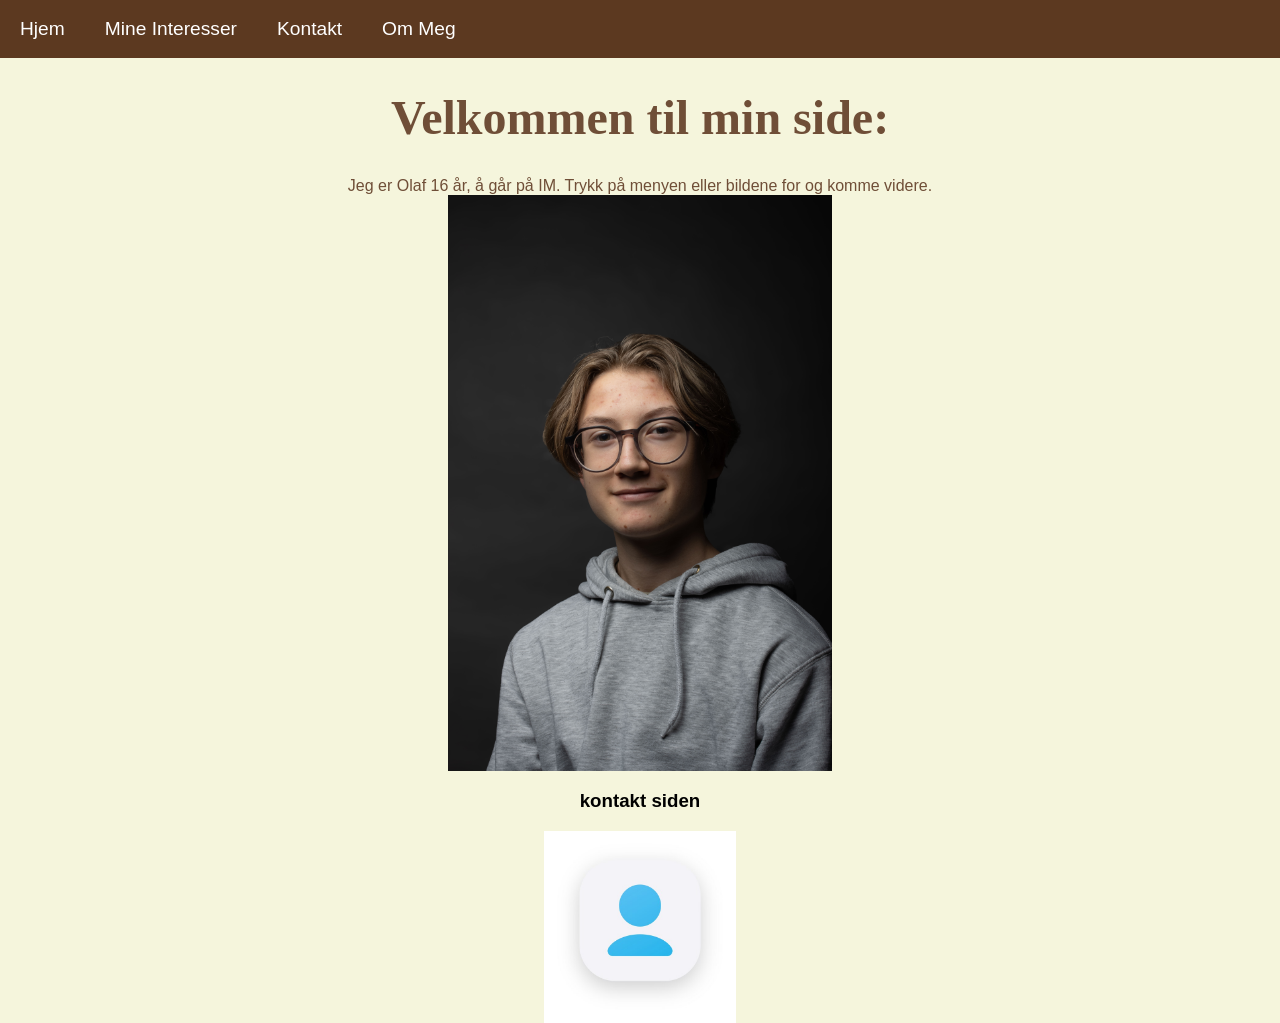
<file: index.html>
<!DOCTYPE html>
<html lang="no">
<head>
    <meta charset="UTF-8">
    <meta name="viewport" content="width=device-width, initial-scale=1.0">


    <link rel="stylesheet" href="./CSS/stylesheet.css">



    <title>Hjem</title>
     <link rel="icon" type="image/x-icon" href="./Images/10751558.png">

     
    
     
</head>
<body>
    
<ul>
  <li><a href="index.html">Hjem</a></li>
  <li><a href="interesser.html">Mine Interesser</a></li>
  <li><a href="kontakt.html">Kontakt</a></li>
  <li><a href="ommeg.html">Om Meg</a></li>
</ul>
    
    <h1>Velkommen til min side:</h1>
<p> Jeg er Olaf 16 år, å går på IM. Trykk på menyen eller bildene for og komme videre. </p>

<a href="ommeg.html">
    <div class="img">
        <img src="./Images/soknad-bilde.jpg" style="width: 30%; height: auto;">
    </div>
</a>



<h3>kontakt siden</h3>
<a href="kontakt.html">
    <div class="img">
<img src="./Images/kontaktikon-illustrasjon-isolert_23-2151903337.jpg" style=" width: 15%; height: auto;">
</div>
</a>
</body>
</html>
</file>
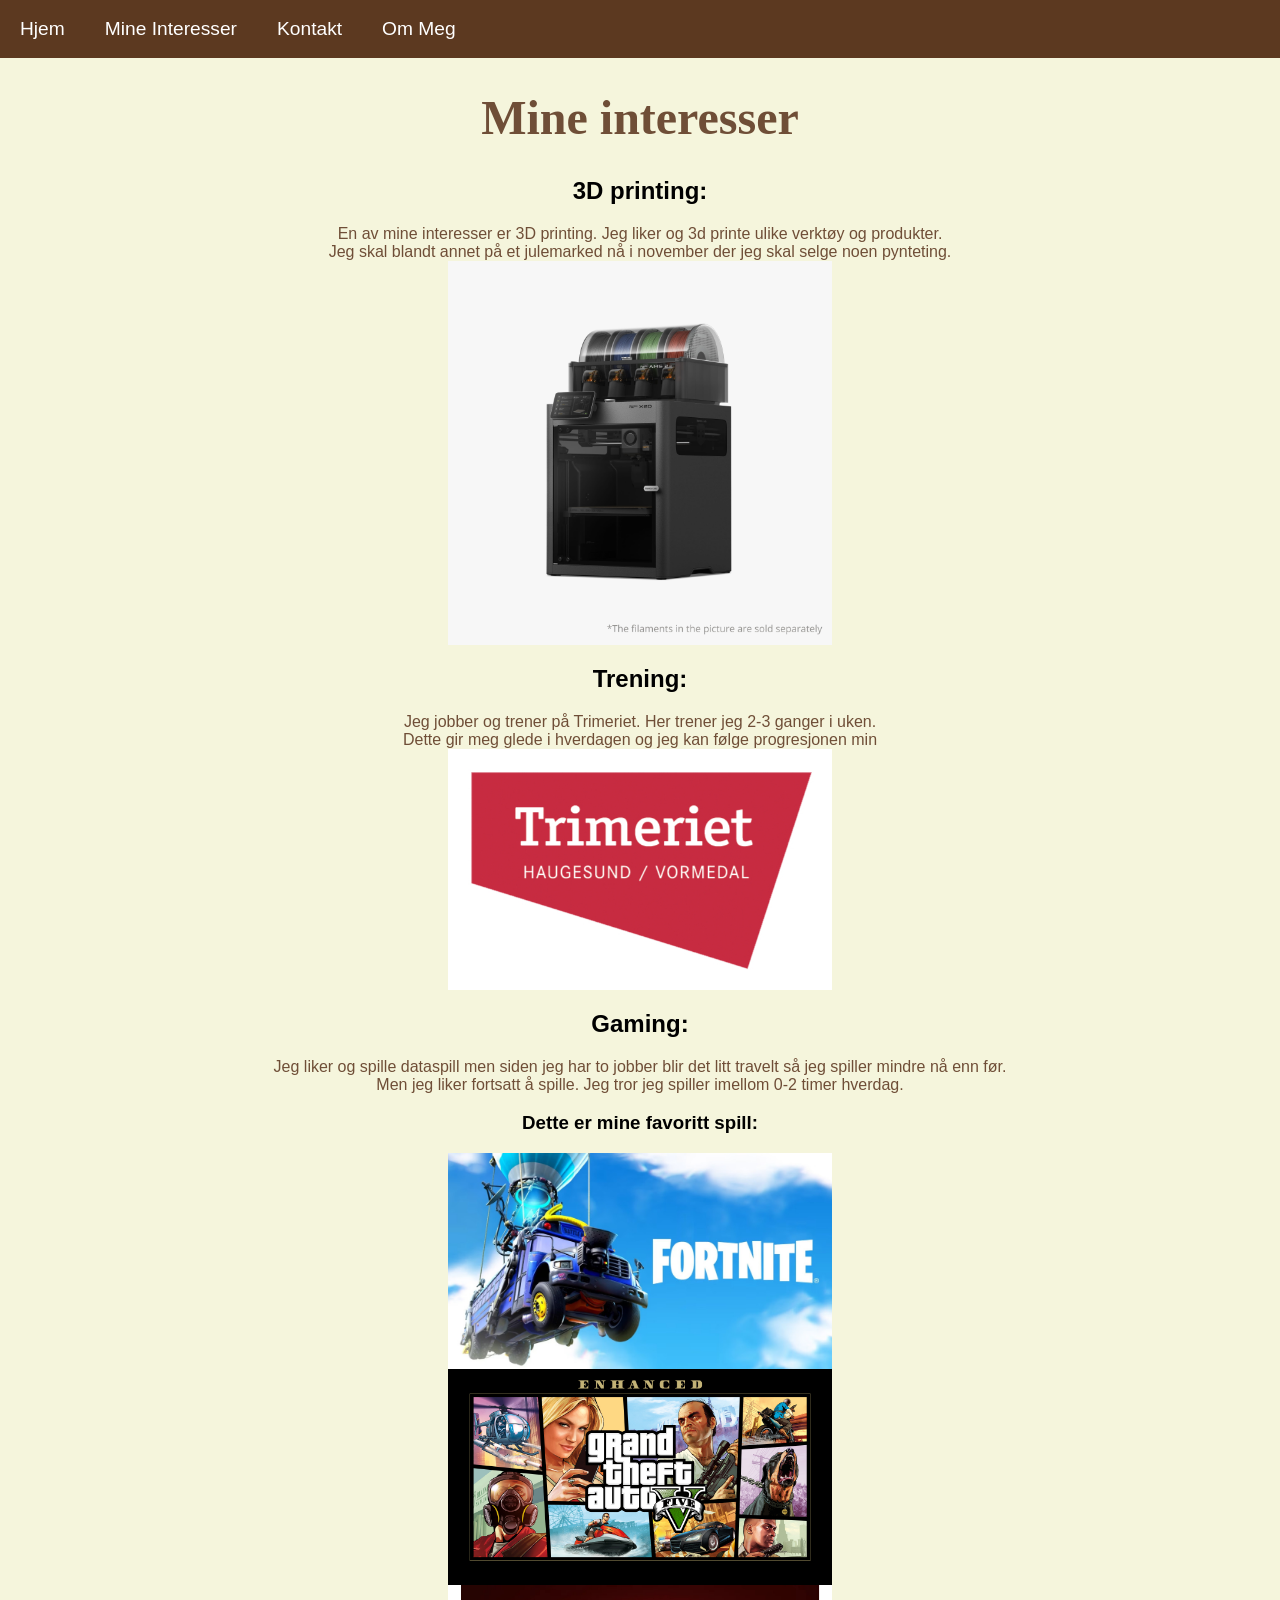
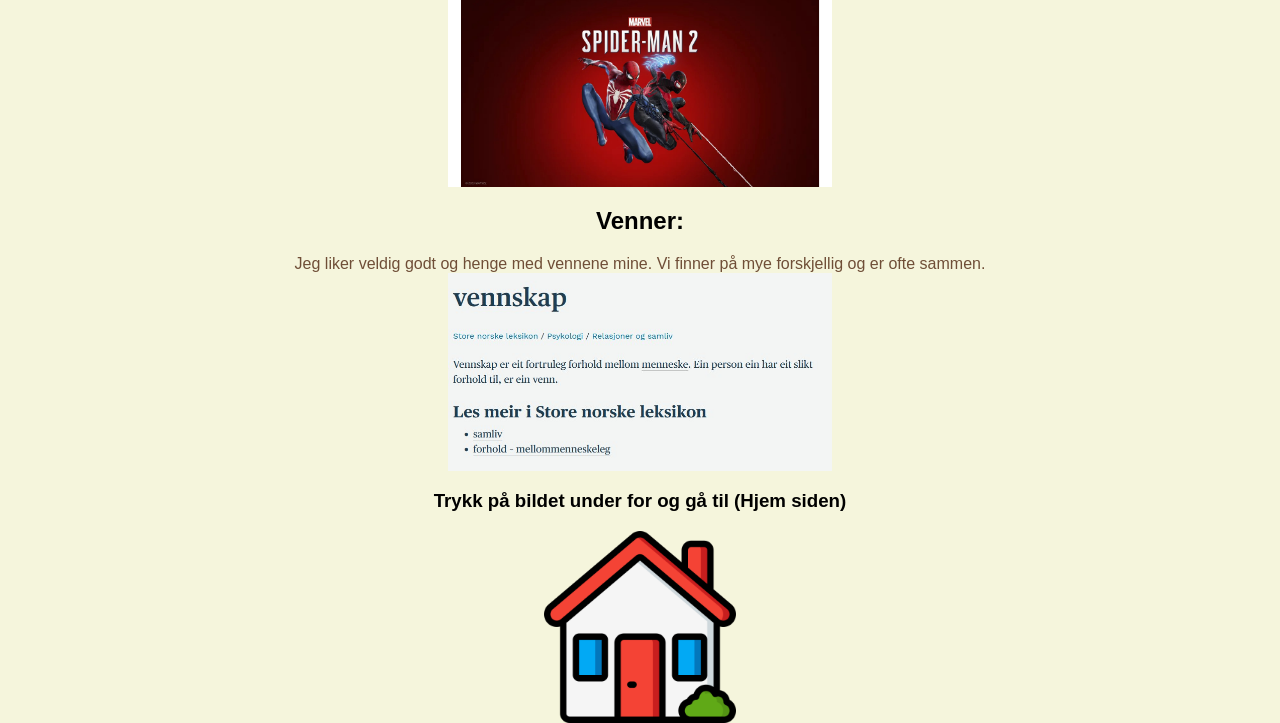
<file: interesser.html>
<!DOCTYPE html>
<html lang="en">
<head>
    <meta charset="UTF-8">
    <meta name="viewport" content="width=device-width, initial-scale=1.0">
    <title>Mine interesser</title>
   <link rel="stylesheet" href="CSS/stylesheet.css">
   <link rel="icon" type="image/x-icon" href="./Images/controllericon.jpg">
</head>
<body>
    

<ul>
  <li><a href="index.html">Hjem</a></li>
  <li><a href="interesser.html">Mine Interesser</a></li>
  <li><a href="kontakt.html">Kontakt</a></li>
  <li><a href="ommeg.html">Om Meg</a></li>
</ul>



    <h1>Mine interesser </h1>

    <h2> 3D printing: </h2>
    <p> En av mine interesser er 3D printing. Jeg liker og 3d printe ulike verktøy og produkter.</p>
        <p> Jeg skal blandt annet på et julemarked nå i november der jeg skal selge noen pynteting.</p>
            

    <div class="img">
        <img src="./Images/Bilde 3d printer.jpg" style="width: 30%; height: auto;">
    </div>


    <h2> Trening:</h2>
    <p> Jeg jobber og trener på Trimeriet. Her trener jeg 2-3 ganger i uken.</p>
    <p> Dette gir meg glede i hverdagen og jeg kan følge progresjonen min</p>
    
   <div class="img">
        <img src="./Images/Trimerietlogo_header_web.jpg" style="width: 30%; height: auto;">
    </div>

    <h2> Gaming: </h2>
    <p> Jeg liker og spille dataspill men siden jeg har to jobber blir det litt travelt så jeg spiller mindre nå enn før.</p>
    <p> Men jeg liker fortsatt å spille. Jeg tror jeg spiller imellom 0-2 timer hverdag.</p>
    <h3> Dette er mine favoritt spill:</h3>
   <div class="img">
        <img src="./Images/fortnite-will-soon-be-back-in-the-google-play-store-worldwide-cover69a9741a49da4.jpg" style="width: 30%; height: auto;">
    </div>
    
   <div class="img">
        <img src="./Images/EGS_GrandTheftAutoVEnhanced_RockstarNorth_S1_2560x1440-906d8ae76a91aafc60b1a54c23fab496.jpg" style="width: 30%; height: auto;">
    </div>    
   <div class="img">
        <img src="./Images/spider-man-2-keyart-01-en-7june24.jpg" style="width: 30%; height: auto;">
    </div>
 

    <h2>Venner:</h2>
    <p>Jeg liker veldig godt og henge med vennene mine. Vi finner på mye forskjellig og er ofte sammen.</p>
     <div class="img">
        <img src="./Images/Skjermbilde 2026-11-02 104756.jpg" style="width: 30%; height: auto;">
    </div>
   
    <h3>Trykk på bildet under for og gå til (Hjem siden)</h3>
    <a href= "index.html">
    <div class="img">
        <img src="./Images/10751558.png" style="width: 15%; height: auto;">
    </div>
    </a>

</body>
</html>
</file>
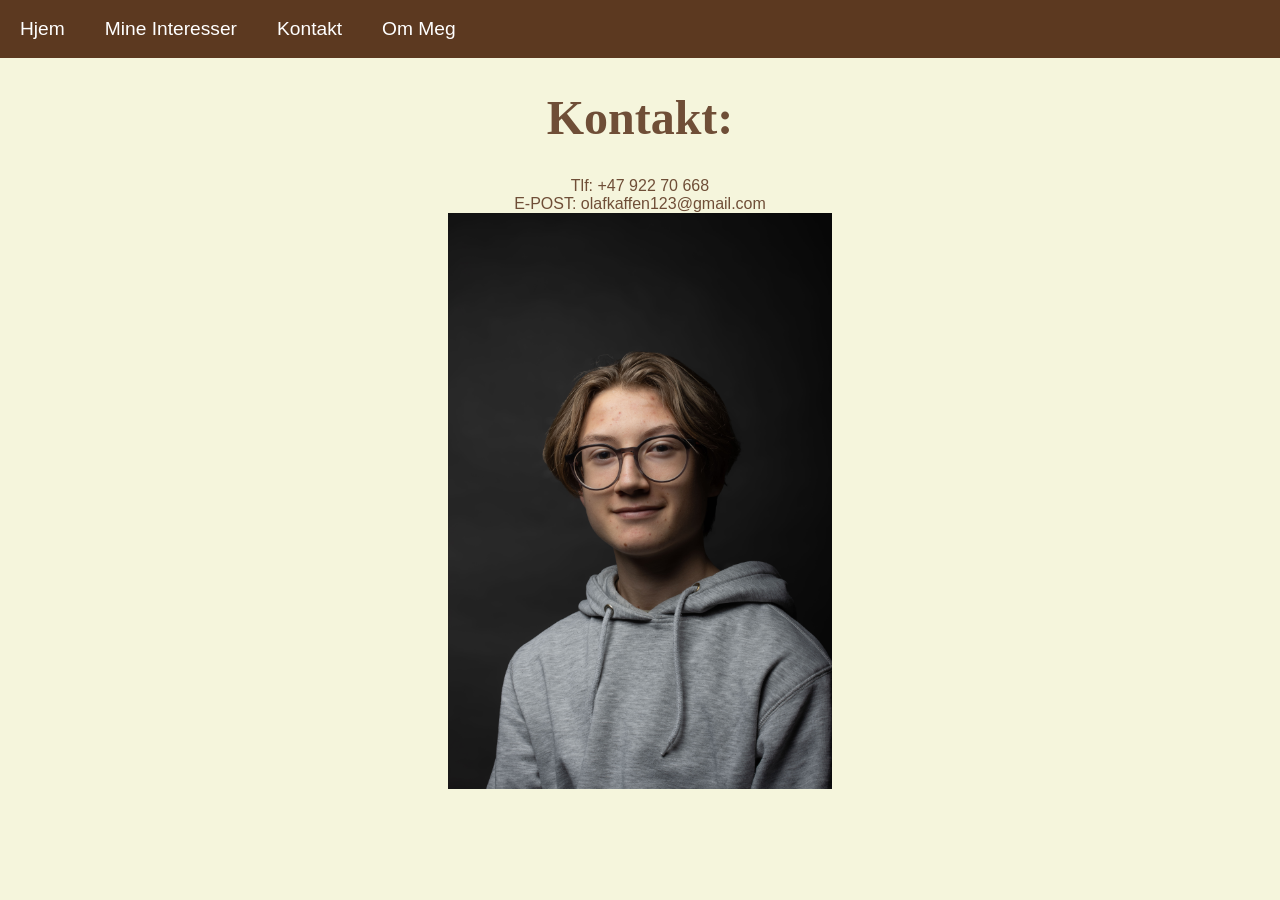
<file: kontakt.html>
<!DOCTYPE html>
<html lang="en">
<head>
    <meta charset="UTF-8">
    <meta name="viewport" content="width=device-width, initial-scale=1.0">


    <link rel="stylesheet" href="CSS/stylesheet.css">



    <title>Kontakt</title>
    <link rel="icon" type="image/x-icon" href="./Images/4790577.png">
</head>
<body>

    <ul>
  <li><a href="index.html">Hjem</a></li>
  <li><a href="interesser.html">Mine Interesser</a></li>
  <li><a href="kontakt.html">Kontakt</a></li>
  <li><a href="ommeg.html">Om Meg</a></li>
</ul>

    <h1>Kontakt:</h1>
<p> Tlf: +47 922 70 668 </p>
<p> E-POST: olafkaffen123@gmail.com </p>

<a href="ommeg.html">
    <div class="img">
        <img src="./Images/soknad-bilde.jpg" style="width: 30%; height: auto;">
    </div>
</a>



</body>
</html>
</file>
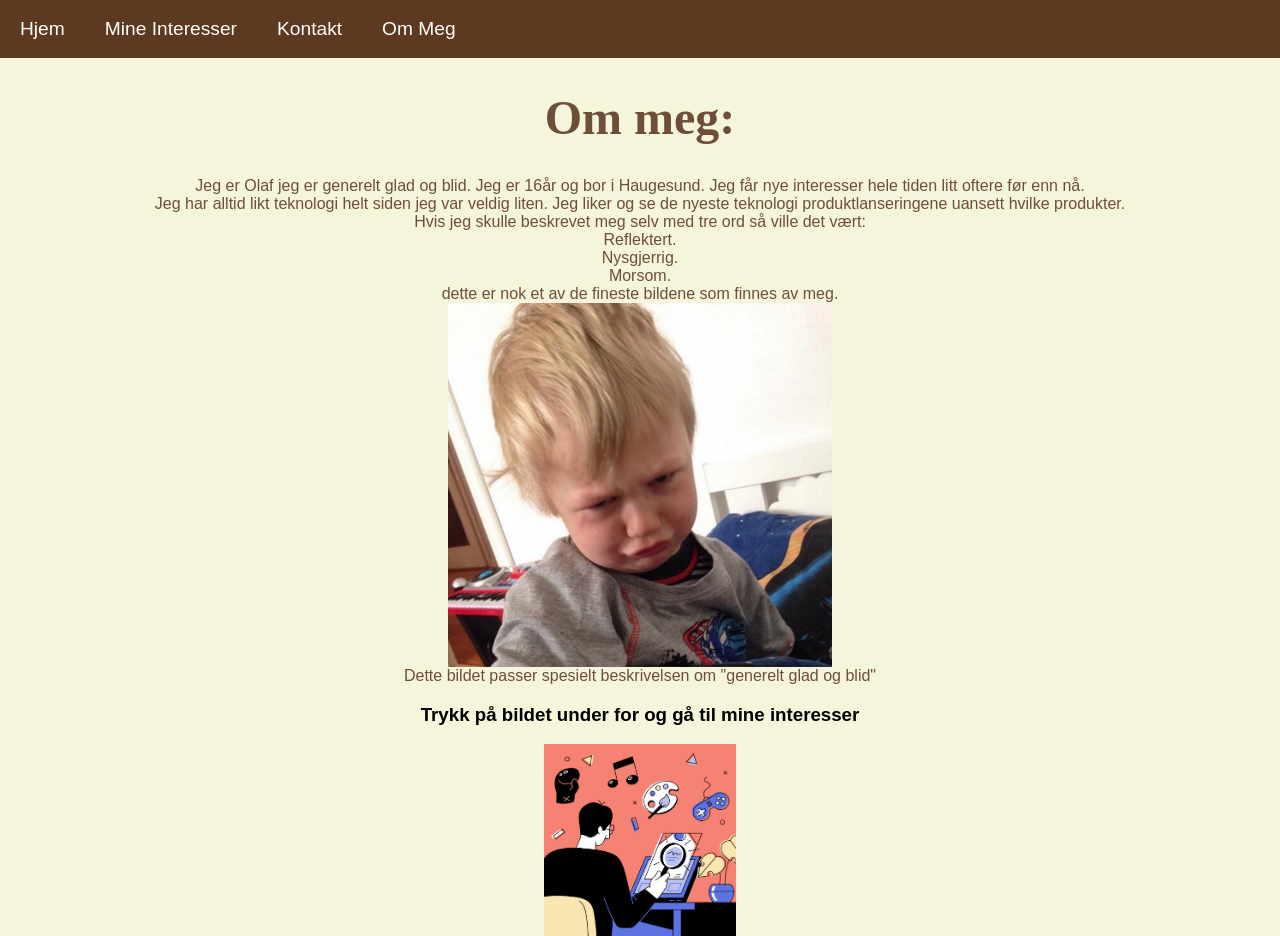
<file: ommeg.html>
<!DOCTYPE html>
<html lang="en">
<head>
    <meta charset="UTF-8">
    <meta name="viewport" content="width=device-width, initial-scale=1.0">


    <link rel="stylesheet" href="CSS/stylesheet.css">



    <title>om meg</title>
    <link rel="icon" type="image/x-icon" href="./Images/images.png">
</head>
<body>

<ul>
  <li><a href="index.html">Hjem</a></li>
  <li><a href="interesser.html">Mine Interesser</a></li>
  <li><a href="kontakt.html">Kontakt</a></li>
  <li><a href="ommeg.html">Om Meg</a></li>
</ul>
    <h1>Om meg:</h1>
<p>Jeg er Olaf jeg er generelt glad og blid. Jeg er 16år og bor i Haugesund. Jeg får nye interesser hele tiden litt oftere før enn nå.</p>
<p>Jeg har alltid likt teknologi helt siden jeg var veldig liten. Jeg liker og se de nyeste teknologi produktlanseringene uansett hvilke produkter.</p>
<p>Hvis jeg skulle beskrevet meg selv med tre ord så ville det vært:</p>
<p>Reflektert.</p>
<p>Nysgjerrig.</p>
<p>Morsom.</p>
<p> dette er nok et av de fineste bildene som finnes av meg.</p>
<div class="img">
<img src="./Images/ee9e6a42d2bd1dbbc0ad.jpeg" style="width:30% ; height: auto;">
</div>
<p>Dette bildet passer spesielt beskrivelsen om "generelt glad og blid"</p>






<h3>Trykk på bildet under for og gå til mine interesser</h3>
<a href="interesser.html">
    <div class="img">
<img src="./Images/images.jpg" style=" width: 15%; height: auto;">
</div>
</a>
</body>
</html>
</file>
<file: CSS/stylesheet.css>
body{

    margin: 0;
   
}

h1 {

color: #6F4E37;

font-family: Tahoma; 


font-size:300%;

text-align: center;

}

body{
    background-color: beige;
}

p{
    color: #6F4E37;
    font-family: 'Franklin Gothic Medium', 'Arial Narrow', Arial, sans-serif; 
    text-align: center;
    margin: auto;
}

img{

text-align: center;
margin: 10%, auto;

}

.img{
    display: flex;
    justify-content:center;
    
}

h3{
    text-align: center;
    font-family: 'Segoe UI', Tahoma, Geneva, Verdana, sans-serif;
    
}

h2{
    text-align: center;
    font-family: 'Segoe UI', Tahoma, Geneva, Verdana, sans-serif;
}


::-webkit-scrollbar {
  width: 13px;
}


::-webkit-scrollbar-track {
  background: rgba(245, 245, 235,)
    
}


::-webkit-scrollbar-thumb {
  background: #6F4E37;
}


::-webkit-scrollbar-thumb:hover {
  background: #5c3920;
}


ul {
  list-style-type:none;
  margin: auto;
  padding: 0;
  background-color: #5c3920;
  display: flex;
 
}

ul li a {
  display:block;
  color: white;
  padding: 18px 20px;
  text-decoration:none;
  font-size: larger;
  font-family:'Franklin Gothic Medium', 'Arial Narrow', Arial, sans-serif
  

}

ul li a:hover {
  background-color: #6F4E37;
}
</file>
